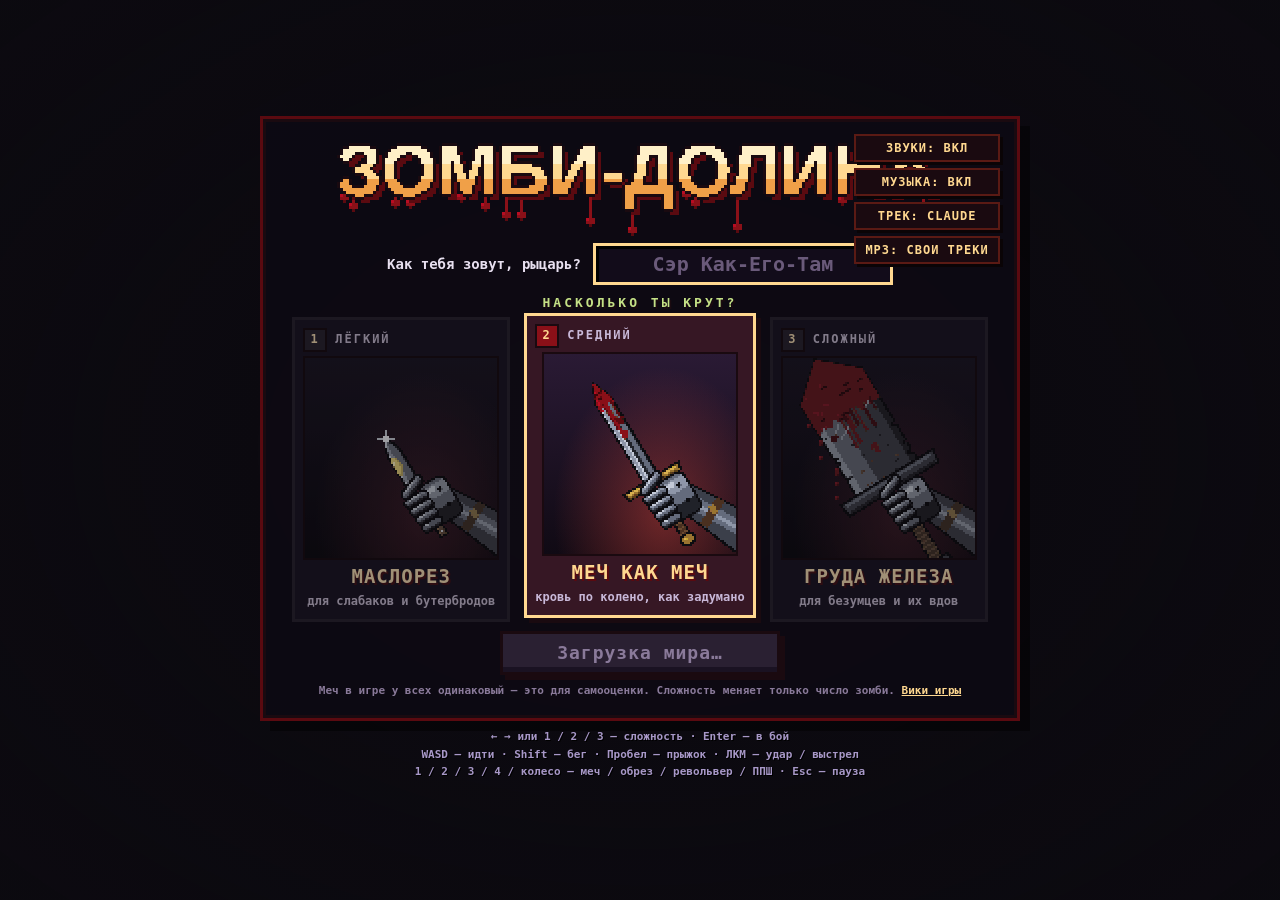
<file: index.html>
<!doctype html>
<html lang="ru">
<head>
  <meta charset="utf-8" />
  <meta name="viewport" content="width=device-width, initial-scale=1" />
  <title>Зомби-долина</title>
  <style> /* score + combo (ui/score.js): total top right, the multiplier, its 2 s window, the pot; points popping over the kills */
    #score, #pops { --ol: -2px -2px #1a0a10, 0 -2px #1a0a10, 2px -2px #1a0a10, -2px 0 #1a0a10, 2px 0 #1a0a10, -2px 2px #1a0a10, 0 2px #1a0a10, 2px 2px #1a0a10; }
    #score { position: absolute; right: 26px; top: 14px; text-align: right; color: #ffd890; }
    #scoreN { display: inline-block; font-size: 44px; line-height: 1; letter-spacing: 1px; transform-origin: 100% 60%; text-shadow: var(--ol), 4px 4px 0 #7a0812, 6px 6px 0 #1a0a10; }
    #scoreN.up { color: #fff0c8; transform: scale(1.12); }
    #scoreN.zero { visibility: hidden; }
    #combo { display: none; --heat: #ffd890; }
    #combo.on { display: block; }
    #comboRow { display: flex; justify-content: flex-end; align-items: center; gap: 12px; margin-top: 4px; }
    #comboBump { display: inline-block; transform-origin: 70% 70%; }
    #comboX { display: inline-block; font-size: 84px; line-height: 0.9; font-style: italic; letter-spacing: -3px; padding-right: 10px; color: var(--heat);
      text-shadow: -3px -3px #1a0a10, 0 -3px #1a0a10, 3px -3px #1a0a10, -3px 0 #1a0a10, 3px 0 #1a0a10, -3px 3px #1a0a10, 0 3px #1a0a10, 3px 3px #1a0a10,
        6px 6px 0 #7a0812, 8px 8px 0 #5a0a10, 10px 10px 0 #1a0a10; animation: comboThrob 0.55s ease-in-out infinite; }
    #comboMax { display: none; padding: 4px 9px 3px; font-size: 18px; letter-spacing: 2px; color: #ffe8b0; background: #9a0016; box-shadow: 3px 3px 0 #1a0a10; transform: skewX(-12deg); }
    #combo.max #comboX { font-size: 100px; animation: comboShake 0.1s steps(1) infinite; }
    #combo.max #comboMax { display: inline-block; animation: comboBlink 0.3s steps(1) infinite; }
    #combo.hit #comboX { color: #5a0a10; text-shadow: -3px -3px #ffd890, 3px -3px #ffd890, -3px 3px #ffd890, 3px 3px #ffd890, 0 -3px #ffd890, 0 3px #ffd890, 8px 8px 0 #1a0a10; }
    #comboBar { margin: 8px 0 0 auto; width: 210px; height: 8px; background: #1a0a10; box-shadow: 0 0 0 2px #1a0a10, 4px 4px 0 2px #5a0a10; }
    #comboFill { height: 100%; background: var(--heat); transform-origin: 100% 50%; }
    #combo.low #comboFill { animation: comboLow 0.16s steps(1) infinite; }
    #comboPot { display: block; margin-top: 10px; font-size: 26px; line-height: 1; font-style: normal; color: #ffe8b0; text-shadow: var(--ol), 3px 3px 0 #7a0812, 5px 5px 0 #1a0a10; }
    #comboFly { position: absolute; right: 0; top: 0; opacity: 0; font-size: 30px; line-height: 1; font-style: normal; color: #fff0c8; transform-origin: 100% 50%;
      text-shadow: var(--ol), 3px 3px 0 #7a0812, 5px 5px 0 #1a0a10; }
    #comboFly.burn { color: #9a0016; text-decoration: line-through; text-shadow: var(--ol); }
    @keyframes comboThrob { 0%, 100% { transform: rotate(-2deg); } 50% { transform: rotate(2deg) scale(1.07); } }
    @keyframes comboLow { 50% { background: #5a0a10; } }
    @keyframes comboShake { 0% { transform: translate(2px, -2px) rotate(-2deg); } 25% { transform: translate(-3px, 1px) rotate(1deg); }
      50% { transform: translate(1px, 2px) rotate(2deg); } 75% { transform: translate(-1px, -3px) rotate(-1deg); } }
    @keyframes comboBlink { 50% { background: #ffd890; color: #5a0a10; } }
    #pops { position: absolute; inset: 0; overflow: hidden; }
    .pop { position: absolute; left: 0; top: 0; opacity: 0; white-space: nowrap; text-align: center; }
    .pop b { display: block; font-size: 26px; line-height: 1; color: #ffd890; text-shadow: var(--ol), 3px 3px 0 #7a0812, 5px 5px 0 #1a0a10; }
    .pop i { display: inline-block; margin-top: 6px; padding: 3px 8px 2px; font-size: 15px; font-style: normal; letter-spacing: 1px; color: #ffe8b0; background: #9a0016; box-shadow: 3px 3px 0 #1a0a10; transform: skewX(-12deg); }
    .pop i:empty { display: none; }
    .pop.t2 b { font-size: 34px; color: #ffc050; }
    .pop.t3 b { font-size: 44px; color: #ff8c3c; }
    .pop.t4 b { font-size: 58px; color: #ff4632; }
    .pop.t3 i, .pop.t4 i { font-size: 18px; }
    .pop.cut b { font-size: 19px; color: #e8d8b0; }
  </style>
  <style>
    html, body { margin: 0; height: 100%; background: #0c0a10; overflow: hidden; }
    #game { position: fixed; inset: 0; width: 100vw; height: 100vh; display: block; image-rendering: pixelated; }
    #overlay { position: fixed; inset: 0; display: flex; flex-direction: column; align-items: center; justify-content: center; gap: 12px;
      padding: 24px; background: rgba(12, 10, 16, 0.72); color: #e8e0f0; font: 600 18px/1.5 ui-monospace, Menlo, monospace; text-align: center; cursor: pointer; }
    #overlay h1 { margin: 0; font-size: 44px; letter-spacing: 2px; color: #ffd890; text-shadow: 3px 3px 0 #5a0a10; }
    .audio { display: flex; gap: 12px; justify-content: center; margin-top: 12px; }
    .audio button { font: 700 15px ui-monospace, Menlo, monospace; letter-spacing: 1px; padding: 7px 14px; color: #ffd890; background: #1a0a10; border: 2px solid #5a1a14; box-shadow: 3px 3px 0 #0a0406; cursor: pointer; }
    .audio button:hover { background: #2a1018; }
    .audio button.off { color: #7a6a8a; border-color: #3a2a48; }
    #overlay.hidden, #hud.hidden, #dead.hidden { display: none; }
    body.shot #overlay { display: none; }
    /* a sound from the world, told in words (the church's prayer): soft warm italics low on the screen, no panel, fading in and out */
    #heard { position: fixed; left: 50%; top: 66%; transform: translateX(-50%); max-width: 80vw; text-align: center; color: #f4e2b0; font: italic 400 21px/1.4 Georgia, 'Times New Roman', serif; letter-spacing: 1px;
      text-shadow: 0 0 10px rgba(255, 200, 110, 0.55), 2px 2px 0 #1a0a10; opacity: 0; transition: opacity 1.2s; pointer-events: none; }
    #heard.on { opacity: 1; }
    #toast { position: fixed; left: 50%; bottom: 64px; transform: translateX(-50%); padding: 6px 14px; background: rgba(12, 10, 16, 0.82);
      color: #ffd890; font: 600 16px ui-monospace, Menlo, monospace; border: 2px solid #5a0a10; opacity: 0; transition: opacity 0.3s; pointer-events: none; }
    #toast.on { opacity: 1; }
    #dialog { position: fixed; left: 50%; bottom: 36px; width: min(1040px, 84vw); transform: translateX(-50%); box-sizing: border-box; padding: 14px 20px 12px;
      background: rgba(18, 9, 24, 0.94); border: 3px solid #5a1a14; box-shadow: 0 0 0 3px #1a0a10, 6px 6px 0 3px #0a0406; color: #e8dcc8; font: 600 20px/1.45 ui-monospace, Menlo, monospace; }
    #dialog { display: flex; gap: 18px; align-items: flex-start; z-index: 5; background: #120818; } /* over the weapon panel while you talk */
    #dialog.hidden { display: none; }
    #dialog .face { flex: none; width: 192px; height: 192px; image-rendering: pixelated; border: 3px solid #1a0a10; box-shadow: 0 0 0 2px #5a1a14; }
    #dialog .body { flex: 1; min-width: 0; }
    #dialog .who { display: block; margin-bottom: 8px; font-size: 20px; letter-spacing: 2px; color: #ffd890; text-shadow: 2px 2px 0 #5a0a10; }
    #dialog .text { margin: 0 0 12px; min-height: 4.3em; font-size: 22px; line-height: 1.4; }
    #dialog .opts p { margin: 4px 0; font-size: 20px; color: #ffb070; }
    #dialog .opts .hint { color: #8a7a9a; font-size: 15px; }
    #dialog .opts.wait { visibility: hidden; }
    /* the end, Hotline Miami style: stripes rolling behind, the title shaking in two colours, the stats sliding in and counting up,
       the grade stamped down last, then what you missed */
    #end { position: fixed; inset: 0; z-index: 9; display: flex; flex-direction: column; align-items: center; justify-content: center; gap: 4px; overflow: hidden;
      background: repeating-linear-gradient(-30deg, rgba(90,0,14,0.9) 0 40px, rgba(40,0,8,0.94) 40px 80px); background-size: 160px 160px; animation: endRoll 6s linear infinite;
      color: #e8dcc8; font: 700 18px ui-monospace, Menlo, monospace; cursor: pointer; text-align: center; }
    #end::before { content: ''; position: absolute; inset: 0; background: radial-gradient(ellipse at center, transparent 30%, rgba(4,0,2,0.85) 80%); pointer-events: none; }
    #end > * { position: relative; }
    #end.hidden { display: none; }
    @keyframes endRoll { to { background-position: 160px 0; } }
    #end h1 { margin: 0; font-size: 66px; letter-spacing: 8px; color: #ffe8c0; text-shadow: -4px 0 #ff2a5a, 4px 0 #2ad8ff, 6px 6px 0 #1a0006; animation: endShake 0.12s steps(1) infinite; transform: skewX(-8deg); }
    @keyframes endShake { 0% { transform: skewX(-8deg) translate(0, 0); } 33% { transform: skewX(-8deg) translate(2px, -1px); } 66% { transform: skewX(-8deg) translate(-2px, 1px); } }
    #end .name { margin: 0 0 4px; color: #ffd890; letter-spacing: 4px; }
    #end .rows p { margin: 2px 0; display: flex; gap: 40px; justify-content: space-between; min-width: 400px; padding: 2px 12px; background: rgba(10,0,4,0.55); opacity: 0; animation: endRow 0.3s ease-out forwards; }
    @keyframes endRow { from { opacity: 0; transform: translateX(-60px); } to { opacity: 1; transform: none; } }
    #end .rows i { font-style: normal; color: #c8b0d0; }
    #end .rows b { color: #fff0c8; }
    #end .grade { font-size: 190px; line-height: 1; color: #ffd890; text-shadow: -6px 0 #ff2a5a, 6px 0 #2ad8ff, 10px 10px 0 #1a0a10; opacity: 0; animation: endStamp 0.35s cubic-bezier(.2,1.6,.4,1) forwards; }
    @keyframes endStamp { from { opacity: 0; transform: scale(3) rotate(-12deg); } to { opacity: 1; transform: scale(1) rotate(-6deg); } }
    #end .missed { margin-top: 6px; opacity: 0; animation: endRow 0.4s ease-out forwards; }
    #end .missed b { display: block; color: #ff4a3a; letter-spacing: 4px; font-size: 16px; margin-bottom: 4px; }
    #end .missed p { margin: 2px 0; color: #e8c8b8; font-style: italic; font-weight: 400; font-size: 16px; }
    #end .hint { margin: 8px 0 0; color: #a88a9a; font-style: italic; font-size: 15px; }
    #end .credit { font-size: 11px; color: #8a7a9a; font-weight: 400; margin-top: 8px; }
    #end .again { margin-top: 10px; color: #c8b8d8; font-size: 14px; animation: dread 1.4s ease-in-out infinite; }
    #plaque { position: fixed; left: 50%; top: 58%; transform: translateX(-50%); pointer-events: none; opacity: 0; transition: opacity 0.7s; }
    #plaque.on { opacity: 1; animation: dread 2.8s ease-in-out infinite; }
    #plaque canvas { display: block; image-rendering: pixelated; }
    #plaque.jolt canvas { animation: jolt 0.24s steps(1) 1; }
    @keyframes dread { 50% { filter: brightness(1.3); } }
    @keyframes jolt { 0% { transform: translate(-4px, 3px); } 33% { transform: translate(4px, -2px); } 66% { transform: translate(-2px, 1px); } }
    body.shot #plaque { transition: none; animation: none; }
    #hud { position: fixed; inset: 0; pointer-events: none; font: 700 16px ui-monospace, Menlo, monospace; color: #e8e0f0; }
    #hp { position: absolute; left: 24px; bottom: 24px; width: 260px; height: 18px; border: 3px solid #1a0a10; background: #2a0c12; box-shadow: 0 0 0 2px #5a0a10; }
    #hpfill { height: 100%; width: 100%; background: linear-gradient(#ff5a4a, #b0101c 60%, #7a0812); transition: width 0.15s; }
    #hp span { position: absolute; left: -2px; top: -26px; color: #ffd890; text-shadow: 2px 2px 0 #5a0a10; }
    #st { position: absolute; left: 24px; bottom: 8px; width: 260px; height: 6px; border: 2px solid #1a0a10; background: #1c2414; box-shadow: 0 0 0 1px #3a4a1a; }
    #stfill { height: 100%; width: 100%; background: linear-gradient(#f0f080, #a8b830); }
    #st.winded #stfill { background: #7a6a3a; }
    #timer { position: absolute; left: 50%; top: 14px; transform: translateX(-50%); font-size: 22px; letter-spacing: 3px; color: #e8dcc8; text-shadow: -2px -2px #1a0a10, 2px -2px #1a0a10, -2px 2px #1a0a10, 2px 2px #1a0a10, 3px 3px 0 #5a0a10; } /* the run's time */
    #tips { position: absolute; left: 50%; bottom: 150px; transform: translateX(-50%); font-size: 20px; letter-spacing: 2px; color: #fff4d8; opacity: 0; transition: opacity 0.5s; text-shadow: -2px -2px #1a0a10, 2px -2px #1a0a10, -2px 2px #1a0a10, 2px 2px #1a0a10, 3px 3px 0 #7a0812; white-space: nowrap; } /* the first minute's tips (ui/tips.js) */
    #tips.on { opacity: 1; animation: tipBob 1.6s ease-in-out infinite; }
    @keyframes tipBob { 50% { margin-bottom: 4px; } }
    #goal { position: absolute; left: 26px; top: 18px; color: #ffd890; text-shadow: -2px -2px #1a0a10, 2px -2px #1a0a10, -2px 2px #1a0a10, 2px 2px #1a0a10, 4px 4px 0 #5a0a10; } /* what to do now (level/goal.js) */
    #goal.hidden { display: none; }
    #goal span { display: block; font-size: 13px; letter-spacing: 3px; color: #a08ab0; }
    #goal b { display: block; margin-top: 2px; font-size: 22px; letter-spacing: 1px; }
    #goal.new b { animation: goalNew 1.6s steps(8) 1; }
    @keyframes goalNew { 0%, 25%, 50% { color: #fff4d8; transform: translateX(6px); } 12%, 37%, 62% { color: #c8102a; transform: none; } 100% { color: #ffd890; } }
    #mark { position: absolute; transform: translate(-50%, -100%); text-align: center; color: #b8d0ff; text-shadow: -2px -2px #0a0a1a, 2px -2px #0a0a1a, -2px 2px #0a0a1a, 2px 2px #0a0a1a; animation: markBob 0.9s ease-in-out infinite; } /* the way on, over the tower door */
    #mark.hidden { display: none; }
    #mark i { display: block; font: normal 700 30px/1 ui-monospace, Menlo, monospace; }
    #mark span { font-size: 14px; letter-spacing: 1px; }
    @keyframes markBob { 50% { margin-top: -6px; } }
    #arms { position: absolute; right: 16px; bottom: 12px; zoom: 1.5; display: flex; flex-direction: column; gap: 8px; align-items: flex-end; } /* weapon panel (ui/hud.js) */
    #arms .slot { position: relative; box-sizing: border-box; width: 184px; height: 46px; padding: 0 10px 0 14px; display: grid; grid: 1fr auto auto 1fr / 88px 1fr; column-gap: 10px;
      background: rgba(14, 9, 20, 0.82); border: 2px solid #1a0a10; box-shadow: 0 0 0 2px #3a2a48; transform-origin: 100% 50%; }
    #arms .slot.hidden { display: none; }
    #arms .key { position: absolute; left: -2px; top: -2px; width: 15px; height: 15px; font-size: 12px; line-height: 15px; text-align: center; color: #8a7a9a; background: #1a0a10; }
    #arms canvas { grid-column: 1; grid-row: 1 / 5; place-self: center; image-rendering: pixelated; filter: saturate(0.45) brightness(0.8); }
    #arms [data-arm=sword] canvas { grid-column: 1 / 3; } /* no rounds: the long blade takes the whole row */
    #arms .cnt { grid-column: 2; grid-row: 2; text-align: right; font-size: 13px; line-height: 20px; color: #7a6a8a; }
    #arms .cnt b { font-size: 20px; color: #b8a8c8; }
    #arms .cnt i { font-style: normal; }
    #arms .bar { grid-column: 2; grid-row: 3; height: 4px; margin-top: 2px; background: #2a2032; }
    #arms .bar div { height: 100%; width: 100%; background: #8a7a6a; }
    #arms .sel { transform: scale(1.1); background: rgba(36, 20, 48, 0.9); box-shadow: 0 0 0 2px #ffd890, 3px 3px 0 3px #5a0a10; animation: pick 0.22s ease-out; }
    #arms .sel .key { background: #ffd890; color: #1a0a10; }
    #arms .sel canvas { filter: drop-shadow(2px 2px 0 #1a0a10); }
    #arms .sel .cnt { color: #c8b8d8; }
    #arms .sel .cnt b { color: #ffd890; text-shadow: 2px 2px 0 #5a0a10; }
    #arms .sel .bar div { background: #ffd890; }
    #arms .empty .cnt b { color: #ff3a30; animation: blink 0.4s steps(1) infinite; }
    #arms .empty .bar div { background: #c01020; }
    @keyframes pick { 0% { transform: scale(1.3) translateX(-10px); box-shadow: 0 0 0 3px #fff6dc, 3px 3px 0 3px #5a0a10; } 45% { transform: scale(1.05); } }
    @keyframes blink { 50% { opacity: 0.3; } }
    #boss { position: absolute; left: 50%; bottom: 26px; width: min(560px, 46vw); transform: translateX(-50%); text-align: center; }
    #boss.hidden { display: none; }
    #boss span { display: block; margin-bottom: 6px; color: #ffd890; letter-spacing: 4px; text-shadow: 2px 2px 0 #5a0a10; }
    #bossBar { position: relative; height: 14px; border: 3px solid #1a0a10; background: #2a0c12; box-shadow: 0 0 0 2px #5a0a10; }
    #bossChunk, #bossFill { position: absolute; left: 0; top: 0; bottom: 0; width: 100%; }
    #bossChunk { background: #ffd890; transition: width 0.5s ease-in 0.45s; } /* the bite a blow took lingers, then drains */
    #bossFill { background: linear-gradient(#d0283c, #8a0a1c 60%, #4e0410); }
    #cross { position: absolute; left: 50%; top: 50%; width: 4px; height: 4px; margin: -2px 0 0 -2px; background: #ffd890; box-shadow: 0 0 0 1px #1a0a10; }
    /* the blue pill's trip: a blue glow breathing in from the screen's edges, its hue drifting, while it lasts */
    #trip { position: fixed; inset: 0; pointer-events: none; opacity: 0; transition: opacity 0.8s; mix-blend-mode: screen;
      background: radial-gradient(ellipse at center, transparent 38%, rgba(40, 110, 255, 0.55) 78%, rgba(120, 60, 255, 0.85) 100%); animation: trip 2.4s ease-in-out infinite; }
    #trip.on { opacity: 1; }
    #trip.fade { opacity: 0.4; }
    @keyframes trip { 0%, 100% { filter: hue-rotate(0deg) blur(0); transform: scale(1); } 50% { filter: hue-rotate(-50deg) blur(2px); transform: scale(1.04); } }
    #hurt { position: fixed; inset: 0; pointer-events: none; opacity: 0; background: radial-gradient(ellipse at center, transparent 45%, rgba(160, 0, 20, 0.85) 100%); }
    #dead { position: fixed; inset: 0; display: flex; flex-direction: column; align-items: center; justify-content: center; background: rgba(60, 0, 8, 0.55);
      color: #ffd890; font: 700 20px ui-monospace, Menlo, monospace; text-shadow: 3px 3px 0 #2a0006; pointer-events: none; }
    #dead h1 { font-size: 64px; margin: 0 0 12px; color: #ff3030; }
  </style>
  <script type="module" crossorigin src="./assets/index-RLg_UJer.js"></script>
  <link rel="modulepreload" crossorigin href="./assets/three.module-BblPRNwT.js">
  <link rel="modulepreload" crossorigin href="./assets/config-BKam7wqf.js">
  <link rel="modulepreload" crossorigin href="./assets/game-7ina4Jtp.js">
  <link rel="modulepreload" crossorigin href="./assets/math-DbhsiLJH.js">
  <link rel="modulepreload" crossorigin href="./assets/controller-CVz6_z1r.js">
  <link rel="modulepreload" crossorigin href="./assets/health-qaPNN-iI.js">
  <link rel="modulepreload" crossorigin href="./assets/sword-Db46wwe0.js">
  <link rel="modulepreload" crossorigin href="./assets/pistol-Bp3r5UcH.js">
  <link rel="modulepreload" crossorigin href="./assets/brain-CIcvDFgZ.js">
  <link rel="stylesheet" crossorigin href="./assets/index-ACtl2GTf.css">
</head>
<body>
  <canvas id="game"></canvas>
  <div id="hurt"></div><div id="trip"></div>
  <div id="hud" class="hidden">
    <div id="pops"></div>
    <div id="score"><b id="scoreN">0</b><div id="combo"><div id="comboRow"><i id="comboMax">МАКС</i><span id="comboBump"><b id="comboX"></b></span></div>
      <div id="comboBar"><div id="comboFill"></div></div><em id="comboPot"></em></div><em id="comboFly"></em></div>
    <div id="hp"><div id="hpfill"></div><span>HP</span></div>
    <div id="st"><div id="stfill"></div></div>
    <div id="arms">
      <div class="slot" data-arm="sword"><b class="key">1</b><canvas></canvas></div>
      <div class="slot" data-arm="gun"><b class="key">2</b><canvas></canvas><div class="cnt"><b></b>/<i></i></div><div class="bar"><div></div></div></div>
      <div class="slot" data-arm="pistol"><b class="key">3</b><canvas></canvas><div class="cnt"><b></b>/<i></i></div><div class="bar"><div></div></div></div>
      <div class="slot" data-arm="smg"><b class="key">4</b><canvas></canvas><div class="cnt"><b></b>/<i></i></div><div class="bar"><div></div></div></div>
    </div>
    <div id="timer">00:00</div><div id="tips"></div>
    <div id="mark" class="hidden"><i>▼</i><span></span></div>
    <div id="goal" class="hidden"><span>ЗАДАЧА</span><b></b></div>
    <div id="cross"></div>
    <div id="boss" class="hidden"><span>КОРОЛЬ-ЗОМБИ</span><div id="bossBar"><div id="bossChunk"></div><div id="bossFill"></div></div></div>
  </div>
  <div id="plaque"><canvas></canvas></div>
  <div id="end" class="hidden" onclick="location.reload()"><h1>УРОВЕНЬ ПРОЙДЕН</h1><p class="name"></p><div class="rows"></div><b class="grade"></b><div class="missed"></div><p class="hint">Где-то очень далеко кто-то недовольно цокнул языком.</p><p class="credit">Музыка из туалета: «Fluffing a Duck», Kevin MacLeod (incompetech.com), CC BY 4.0</p><p class="again">Кликни — заново</p></div>
  <div id="dialog" class="hidden"><canvas class="face"></canvas><div class="body"><b class="who"></b><p class="text"></p><div class="opts"></div></div></div>
  <div id="dead" class="hidden"><h1>ТЫ МЁРТВ</h1><p>Кликни, чтобы снова в бой</p></div>
  <div id="overlay"><h1>ЗОМБИ-ДОЛИНА</h1><p id="status">Загрузка мира…</p></div>
  <div id="menu" class="hidden"></div>
  <div id="toast"></div><div id="heard"></div>
</body>
</html>
</file>
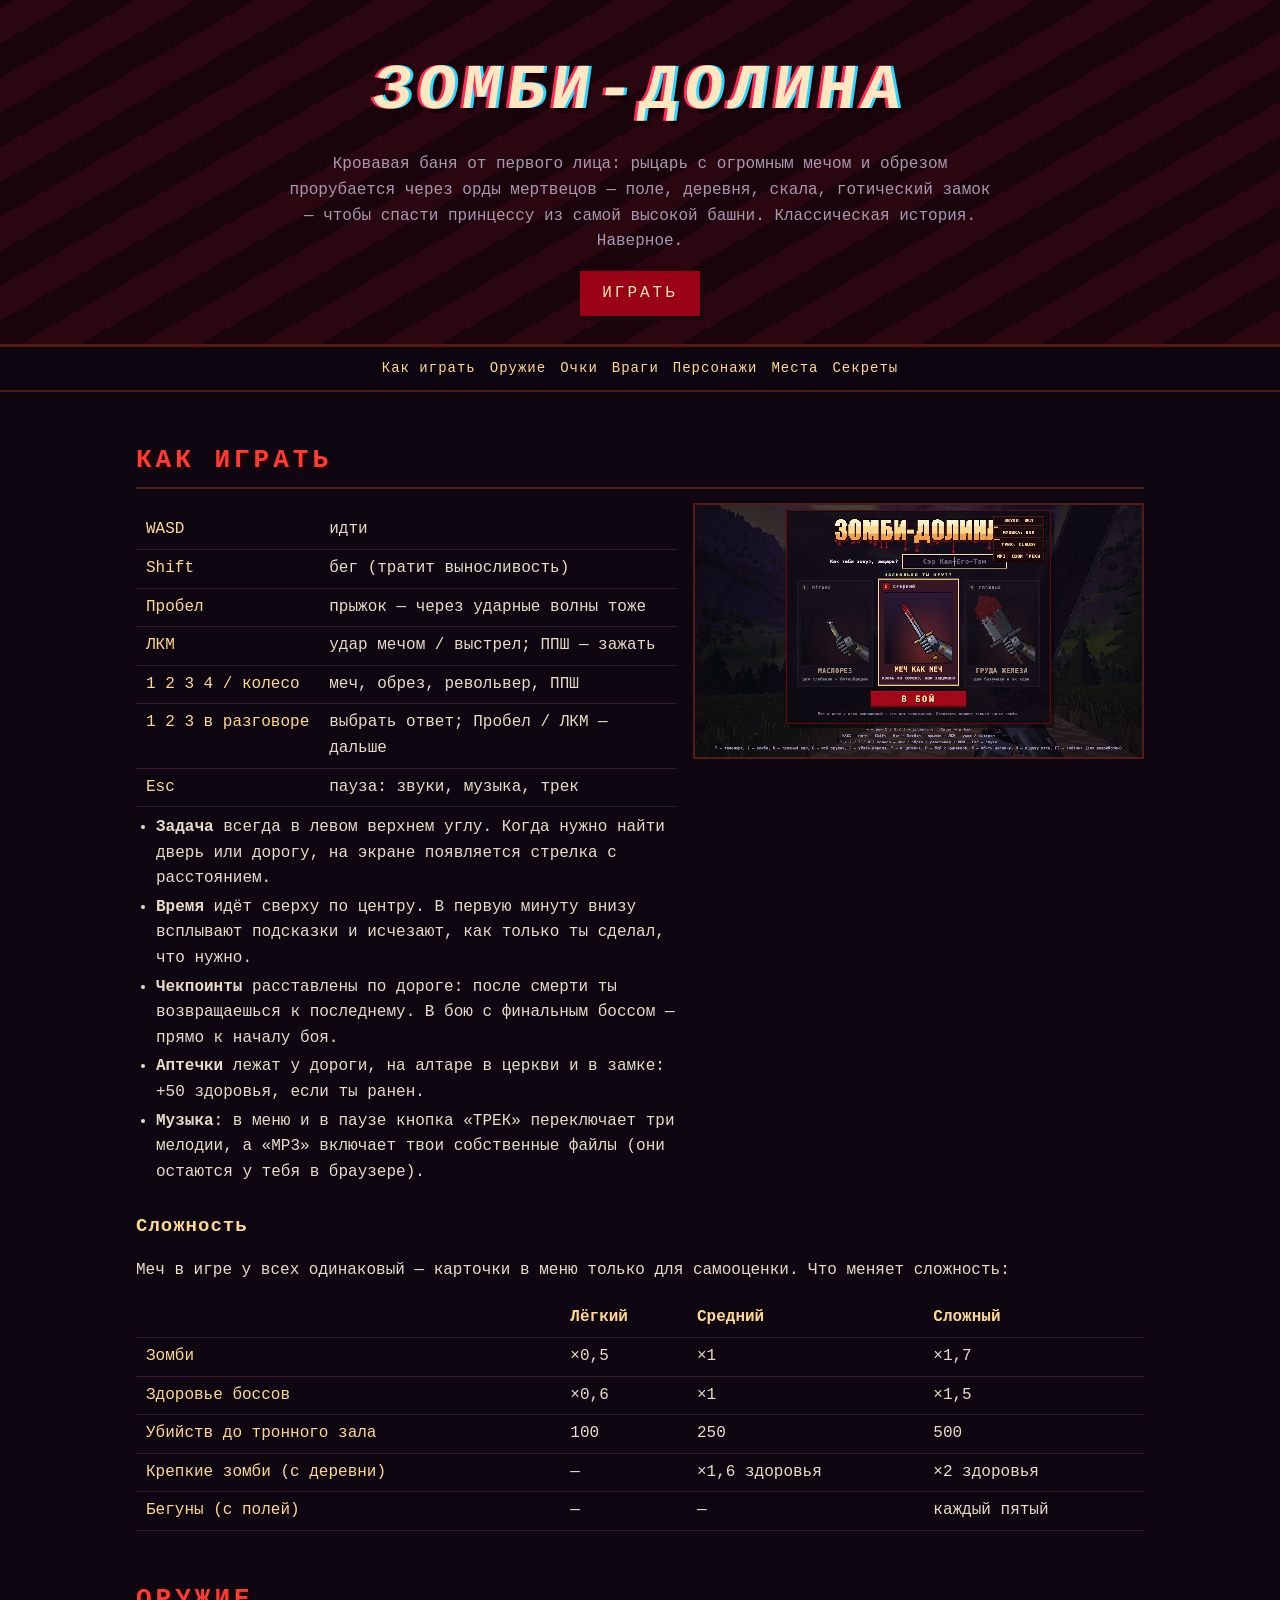
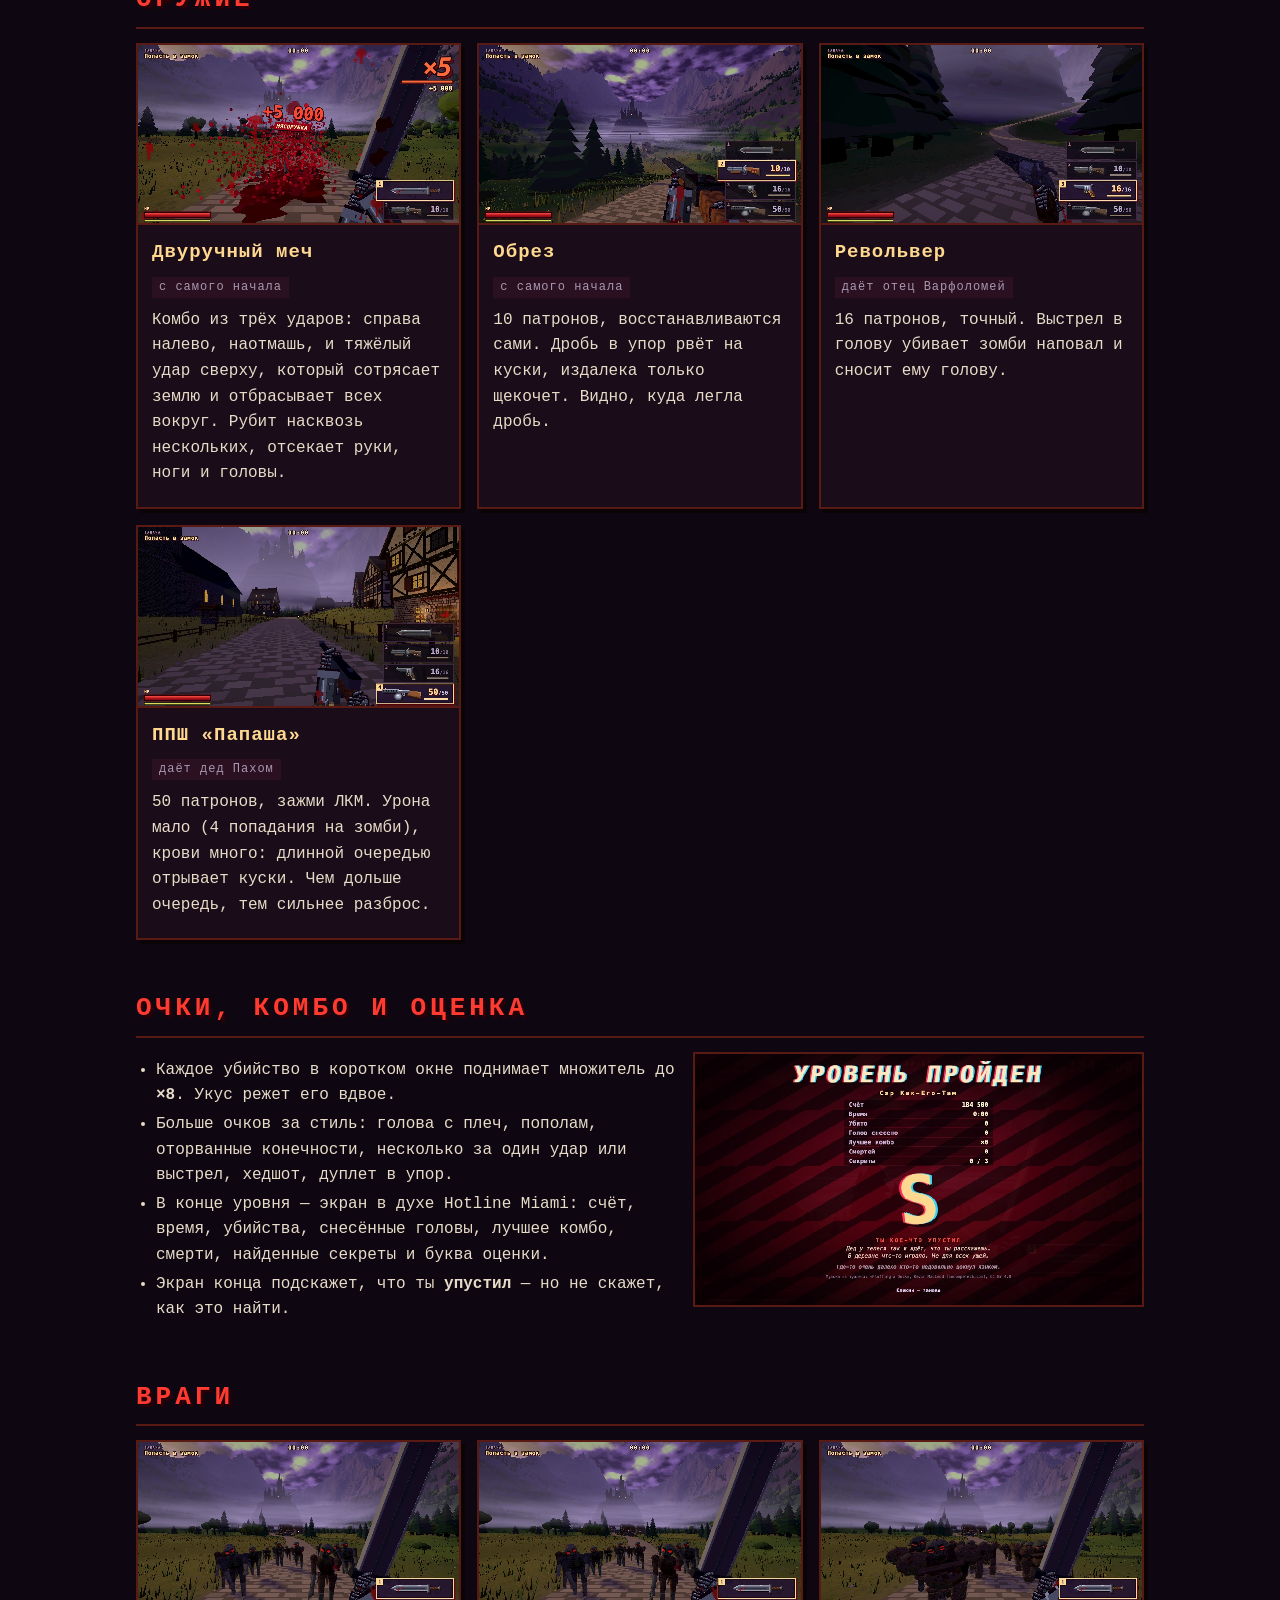
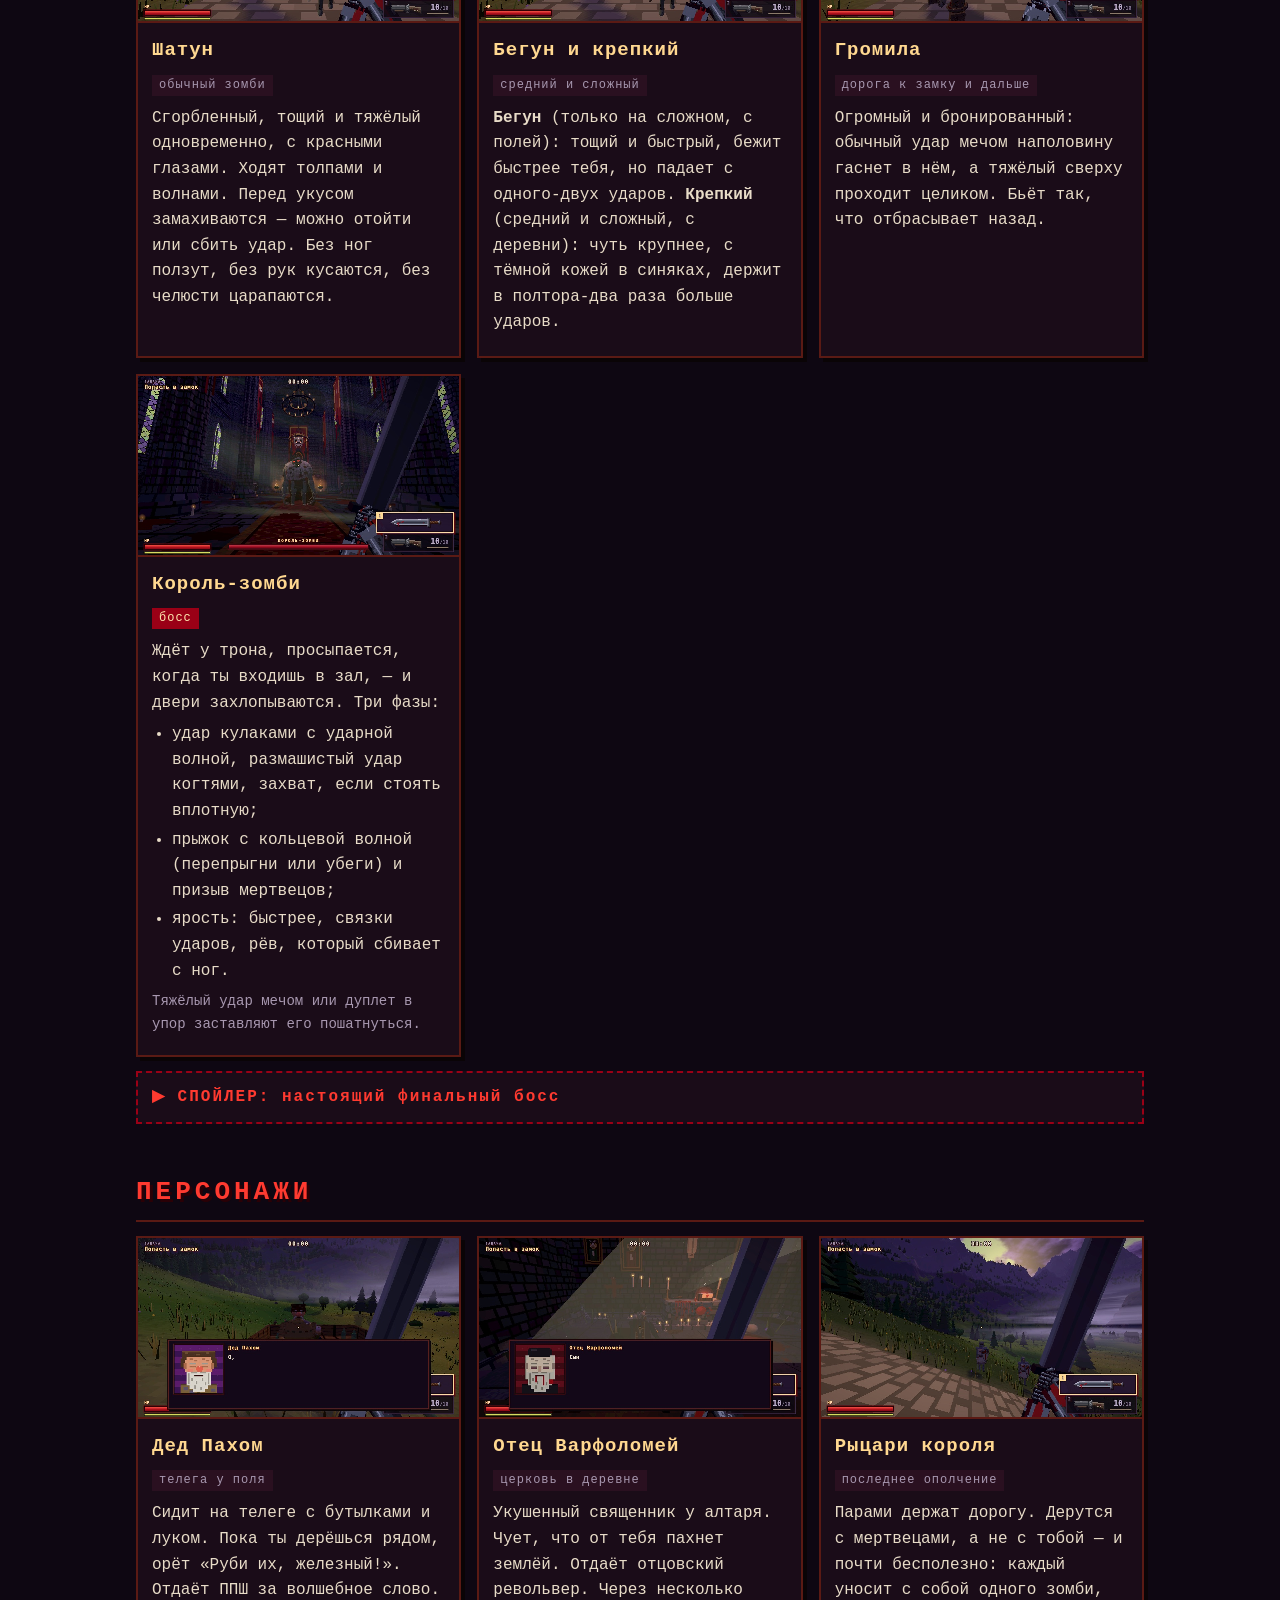
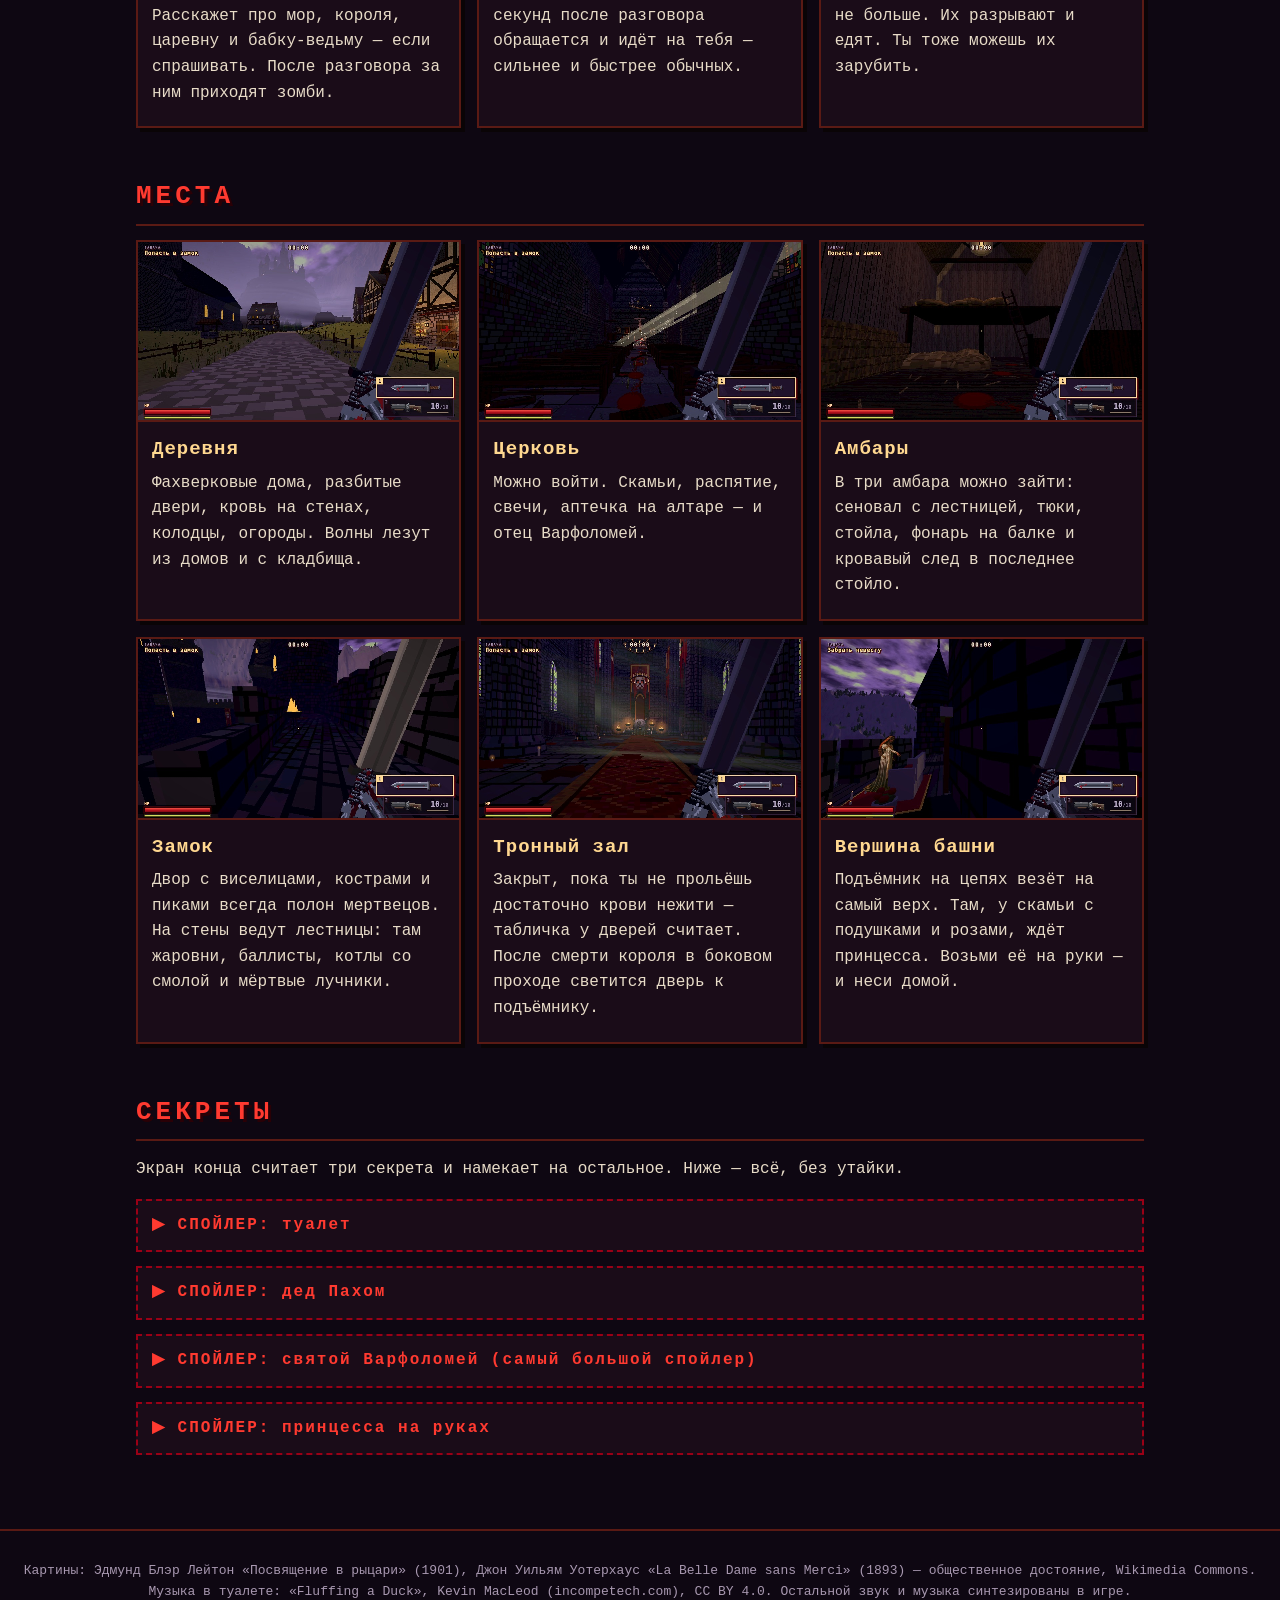
<file: wiki/index.html>
<!doctype html>
<html lang="ru">
<head>
<meta charset="utf-8">
<meta name="viewport" content="width=device-width, initial-scale=1">
<title>Зомби-долина: вики</title>
<style>
  :root { --bg: #0e0712; --panel: #1a0c18; --line: #5a1a14; --text: #e8dcc8; --dim: #a898b0; --gold: #ffd890; --red: #ff3a30; --blood: #9a0016; }
  * { box-sizing: border-box; }
  html { scroll-behavior: smooth; }
  body { margin: 0; background: var(--bg); color: var(--text); font: 16px/1.6 ui-monospace, Menlo, Consolas, monospace; }
  a { color: var(--gold); }
  header { padding: 40px 16px 28px; text-align: center; background: repeating-linear-gradient(-30deg, #2a0610 0 30px, #1a040c 30px 60px); border-bottom: 3px solid var(--line); }
  header h1 { margin: 0; font-size: clamp(34px, 8vw, 64px); letter-spacing: 6px; color: #ffe8c0; text-shadow: -3px 0 #ff2a5a, 3px 0 #2ad8ff, 5px 5px 0 #1a0006; transform: skewX(-8deg); }
  header p { margin: 10px auto 0; max-width: 720px; color: var(--dim); }
  header .play { display: inline-block; margin-top: 16px; padding: 10px 22px; background: var(--blood); color: #ffe8b0; text-decoration: none; letter-spacing: 3px; box-shadow: 4px 4px 0 #1a0a10; }
  nav { position: sticky; top: 0; z-index: 2; display: flex; flex-wrap: wrap; justify-content: center; gap: 4px 14px; padding: 10px 16px; background: rgba(14,7,18,0.95); border-bottom: 2px solid var(--line); font-size: 14px; }
  nav a { text-decoration: none; letter-spacing: 1px; }
  main { max-width: 1040px; margin: 0 auto; padding: 0 16px 60px; }
  h2 { margin: 48px 0 14px; font-size: 26px; letter-spacing: 4px; color: var(--red); text-shadow: 3px 3px 0 #2a0006; border-bottom: 2px solid var(--line); padding-bottom: 6px; }
  h3 { margin: 0 0 6px; color: var(--gold); letter-spacing: 1px; font-size: 19px; }
  .cards { display: grid; grid-template-columns: repeat(auto-fill, minmax(300px, 1fr)); gap: 16px; }
  .card { background: var(--panel); border: 2px solid var(--line); box-shadow: 4px 4px 0 #0a0406; }
  .card img { display: block; width: 100%; aspect-ratio: 16 / 9; object-fit: cover; image-rendering: pixelated; border-bottom: 2px solid var(--line); }
  .card .body { padding: 12px 14px 14px; }
  .card p { margin: 6px 0; }
  .tag { display: inline-block; font-size: 12px; padding: 1px 7px; margin: 0 6px 4px 0; background: #2a1020; color: var(--dim); letter-spacing: 1px; }
  .tag.boss { background: var(--blood); color: #ffe8b0; }
  ul { padding-left: 20px; margin: 6px 0; } li { margin: 3px 0; }
  table { width: 100%; border-collapse: collapse; margin: 8px 0; }
  td, th { text-align: left; padding: 6px 10px; border-bottom: 1px solid #3a1a2a; vertical-align: top; }
  th { color: var(--gold); font-weight: 700; }
  td:first-child { white-space: nowrap; color: var(--gold); }
  .wide { display: grid; grid-template-columns: minmax(0, 1.2fr) minmax(0, 1fr); gap: 16px; align-items: start; }
  .wide img { width: 100%; display: block; border: 2px solid var(--line); image-rendering: pixelated; }
  details { margin: 14px 0; background: var(--panel); border: 2px dashed var(--blood); }
  summary::-webkit-details-marker { display: none; }
  summary { list-style: none; cursor: pointer; padding: 12px 14px; color: var(--red); letter-spacing: 2px; font-weight: 700; }
  details[open] summary { border-bottom: 2px dashed var(--blood); }
  details > .inner { padding: 14px; }
  .note { color: var(--dim); font-size: 14px; }
  footer { text-align: center; color: var(--dim); font-size: 13px; padding: 30px 16px; border-top: 2px solid var(--line); }
  @media (max-width: 720px) { .wide { grid-template-columns: 1fr; } td:first-child { white-space: normal; } header h1 { letter-spacing: 2px; } table { font-size: 14px; } td, th { padding: 5px 6px; } .cards { grid-template-columns: 1fr; } }
  body { overflow-x: hidden; } p, li, td { overflow-wrap: anywhere; }
</style>
</head>
<body>
<header>
  <h1>ЗОМБИ-ДОЛИНА</h1>
  <p>Кровавая баня от первого лица: рыцарь с огромным мечом и обрезом прорубается через орды мертвецов — поле, деревня, скала, готический замок — чтобы спасти принцессу из самой высокой башни. Классическая история. Наверное.</p>
  <a class="play" href="../">ИГРАТЬ</a>
</header>
<nav>
  <a href="#play">Как играть</a><a href="#weapons">Оружие</a><a href="#score">Очки</a><a href="#enemies">Враги</a><a href="#folk">Персонажи</a><a href="#places">Места</a><a href="#secrets">Секреты</a>
</nav>
<main>

<h2 id="play">КАК ИГРАТЬ</h2>
<div class="wide">
  <div>
    <table>
      <tr><td>WASD</td><td>идти</td></tr>
      <tr><td>Shift</td><td>бег (тратит выносливость)</td></tr>
      <tr><td>Пробел</td><td>прыжок — через ударные волны тоже</td></tr>
      <tr><td>ЛКМ</td><td>удар мечом / выстрел; ППШ — зажать</td></tr>
      <tr><td>1 2 3 4 / колесо</td><td>меч, обрез, револьвер, ППШ</td></tr>
      <tr><td>1 2 3 в разговоре</td><td>выбрать ответ; Пробел / ЛКМ — дальше</td></tr>
      <tr><td>Esc</td><td>пауза: звуки, музыка, трек</td></tr>
    </table>
    <ul>
      <li><b>Задача</b> всегда в левом верхнем углу. Когда нужно найти дверь или дорогу, на экране появляется стрелка с расстоянием.</li>
      <li><b>Время</b> идёт сверху по центру. В первую минуту внизу всплывают подсказки и исчезают, как только ты сделал, что нужно.</li>
      <li><b>Чекпоинты</b> расставлены по дороге: после смерти ты возвращаешься к последнему. В бою с финальным боссом — прямо к началу боя.</li>
      <li><b>Аптечки</b> лежат у дороги, на алтаре в церкви и в замке: +50 здоровья, если ты ранен.</li>
      <li><b>Музыка</b>: в меню и в паузе кнопка «ТРЕК» переключает три мелодии, а «MP3» включает твои собственные файлы (они остаются у тебя в браузере).</li>
    </ul>
  </div>
  <img src="img/menu.jpg" alt="Стартовое меню: имя рыцаря и три карточки сложности" loading="lazy">
</div>
<h3 style="margin-top:20px">Сложность</h3>
<p>Меч в игре у всех одинаковый — карточки в меню только для самооценки. Что меняет сложность:</p>
<table>
  <tr><th></th><th>Лёгкий</th><th>Средний</th><th>Сложный</th></tr>
  <tr><td>Зомби</td><td>×0,5</td><td>×1</td><td>×1,7</td></tr>
  <tr><td>Здоровье боссов</td><td>×0,6</td><td>×1</td><td>×1,5</td></tr>
  <tr><td>Убийств до тронного зала</td><td>100</td><td>250</td><td>500</td></tr>
  <tr><td>Крепкие зомби (с деревни)</td><td>—</td><td>×1,6 здоровья</td><td>×2 здоровья</td></tr>
  <tr><td>Бегуны (с полей)</td><td>—</td><td>—</td><td>каждый пятый</td></tr>
</table>

<h2 id="weapons">ОРУЖИЕ</h2>
<div class="cards">
  <div class="card"><img src="img/gore.jpg" alt="Меч разрубает зомби" loading="lazy"><div class="body"><h3>Двуручный меч</h3><span class="tag">с самого начала</span>
    <p>Комбо из трёх ударов: справа налево, наотмашь, и тяжёлый удар сверху, который сотрясает землю и отбрасывает всех вокруг. Рубит насквозь нескольких, отсекает руки, ноги и головы.</p></div></div>
  <div class="card"><img src="img/shotgun.jpg" alt="Обрез в руках" loading="lazy"><div class="body"><h3>Обрез</h3><span class="tag">с самого начала</span>
    <p>10 патронов, восстанавливаются сами. Дробь в упор рвёт на куски, издалека только щекочет. Видно, куда легла дробь.</p></div></div>
  <div class="card"><img src="img/pistol.jpg" alt="Револьвер в руках" loading="lazy"><div class="body"><h3>Револьвер</h3><span class="tag">даёт отец Варфоломей</span>
    <p>16 патронов, точный. Выстрел в голову убивает зомби наповал и сносит ему голову.</p></div></div>
  <div class="card"><img src="img/smg.jpg" alt="ППШ в руках" loading="lazy"><div class="body"><h3>ППШ «Папаша»</h3><span class="tag">даёт дед Пахом</span>
    <p>50 патронов, зажми ЛКМ. Урона мало (4 попадания на зомби), крови много: длинной очередью отрывает куски. Чем дольше очередь, тем сильнее разброс.</p></div></div>
</div>

<h2 id="score">ОЧКИ, КОМБО И ОЦЕНКА</h2>
<div class="wide">
  <div>
    <ul>
      <li>Каждое убийство в коротком окне поднимает множитель до <b>×8</b>. Укус режет его вдвое.</li>
      <li>Больше очков за стиль: голова с плеч, пополам, оторванные конечности, несколько за один удар или выстрел, хедшот, дуплет в упор.</li>
      <li>В конце уровня — экран в духе Hotline Miami: счёт, время, убийства, снесённые головы, лучшее комбо, смерти, найденные секреты и буква оценки.</li>
      <li>Экран конца подскажет, что ты <b>упустил</b> — но не скажет, как это найти.</li>
    </ul>
  </div>
  <img src="img/endscreen.jpg" alt="Экран конца уровня с оценкой" loading="lazy">
</div>

<h2 id="enemies">ВРАГИ</h2>
<div class="cards">
  <div class="card"><img src="img/horde.jpg" alt="Толпа шатунов на дороге" loading="lazy"><div class="body"><h3>Шатун</h3><span class="tag">обычный зомби</span>
    <p>Сгорбленный, тощий и тяжёлый одновременно, с красными глазами. Ходят толпами и волнами. Перед укусом замахиваются — можно отойти или сбить удар. Без ног ползут, без рук кусаются, без челюсти царапаются.</p></div></div>
  <div class="card"><img src="img/horde.jpg" alt="Мертвецы на дороге" loading="lazy"><div class="body"><h3>Бегун и крепкий</h3><span class="tag">средний и сложный</span>
    <p><b>Бегун</b> (только на сложном, с полей): тощий и быстрый, бежит быстрее тебя, но падает с одного-двух ударов. <b>Крепкий</b> (средний и сложный, с деревни): чуть крупнее, с тёмной кожей в синяках, держит в полтора-два раза больше ударов.</p></div></div>
  <div class="card"><img src="img/brute.jpg" alt="Громилы" loading="lazy"><div class="body"><h3>Громила</h3><span class="tag">дорога к замку и дальше</span>
    <p>Огромный и бронированный: обычный удар мечом наполовину гаснет в нём, а тяжёлый сверху проходит целиком. Бьёт так, что отбрасывает назад.</p></div></div>
  <div class="card"><img src="img/king.jpg" alt="Король-зомби в тронном зале" loading="lazy"><div class="body"><h3>Король-зомби</h3><span class="tag boss">босс</span>
    <p>Ждёт у трона, просыпается, когда ты входишь в зал, — и двери захлопываются. Три фазы:</p>
    <ul><li>удар кулаками с ударной волной, размашистый удар когтями, захват, если стоять вплотную;</li>
    <li>прыжок с кольцевой волной (перепрыгни или убеги) и призыв мертвецов;</li>
    <li>ярость: быстрее, связки ударов, рёв, который сбивает с ног.</li></ul>
    <p class="note">Тяжёлый удар мечом или дуплет в упор заставляют его пошатнуться.</p></div></div>
</div>
<details>
  <summary>▶ СПОЙЛЕР: настоящий финальный босс</summary>
  <div class="inner">
    <div class="cards">
      <div class="card"><img src="img/bride.jpg" alt="Принцесса в истинном облике" loading="lazy"><div class="body"><h3>Принцесса</h3><span class="tag boss">финальный босс</span>
        <p>Почти у самого старта она превращается. Втрое больше короля, бой — в поле на склоне, и держаться подальше бесполезно:</p>
        <ul>
          <li>вблизи — когти, захват и <b>вращение платьем</b>: выйди из круга;</li>
          <li>на средней дистанции — <b>хлыст волосами</b> по прямой: отойди в сторону;</li>
          <li>издалека — <b>плевки кровью</b> по дуге туда, где ты стоишь;</li>
          <li>со второй фазы — <b>руки из земли</b> и <b>кровавый дождь</b>: земля сначала бурлит, уходи;</li>
          <li>изредка — <b>рывок</b> по прямой: увернись вбок, после него она теряет равновесие;</li>
          <li>призывает мертвецов, в третьей фазе ревёт.</li>
        </ul></div></div>
      <div class="card"><img src="img/bridespin.jpg" alt="Принцесса раскручивается для удара платьем" loading="lazy"><div class="body"><h3>Как её победить</h3>
        <p>Держись на средней дистанции, но не на одной линии с ней. Бей после рывка и после промаха захватом. Если ты оставил деду Пахому его ППШ и он дожил до финала — он поможет.</p>
        <p>Когда она умирает, из неё бьёт кровавый гейзер и над долиной идёт кровавый дождь. Потом нужно дойти туда, где ты очнулся.</p></div></div>
    </div>
  </div>
</details>

<h2 id="folk">ПЕРСОНАЖИ</h2>
<div class="cards">
  <div class="card"><img src="img/pakhom.jpg" alt="Разговор с дедом Пахомом" loading="lazy"><div class="body"><h3>Дед Пахом</h3><span class="tag">телега у поля</span>
    <p>Сидит на телеге с бутылками и луком. Пока ты дерёшься рядом, орёт «Руби их, железный!». Отдаёт ППШ за волшебное слово. Расскажет про мор, короля, царевну и бабку-ведьму — если спрашивать. После разговора за ним приходят зомби.</p></div></div>
  <div class="card"><img src="img/priest.jpg" alt="Разговор с отцом Варфоломеем" loading="lazy"><div class="body"><h3>Отец Варфоломей</h3><span class="tag">церковь в деревне</span>
    <p>Укушенный священник у алтаря. Чует, что от тебя пахнет землёй. Отдаёт отцовский револьвер. Через несколько секунд после разговора обращается и идёт на тебя — сильнее и быстрее обычных.</p></div></div>
  <div class="card"><img src="img/knights.jpg" alt="Рыцари у дороги" loading="lazy"><div class="body"><h3>Рыцари короля</h3><span class="tag">последнее ополчение</span>
    <p>Парами держат дорогу. Дерутся с мертвецами, а не с тобой — и почти бесполезно: каждый уносит с собой одного зомби, не больше. Их разрывают и едят. Ты тоже можешь их зарубить.</p></div></div>
</div>

<h2 id="places">МЕСТА</h2>
<div class="cards">
  <div class="card"><img src="img/village.jpg" alt="Деревня" loading="lazy"><div class="body"><h3>Деревня</h3><p>Фахверковые дома, разбитые двери, кровь на стенах, колодцы, огороды. Волны лезут из домов и с кладбища.</p></div></div>
  <div class="card"><img src="img/church.jpg" alt="Внутри церкви" loading="lazy"><div class="body"><h3>Церковь</h3><p>Можно войти. Скамьи, распятие, свечи, аптечка на алтаре — и отец Варфоломей.</p></div></div>
  <div class="card"><img src="img/barn.jpg" alt="Внутри амбара" loading="lazy"><div class="body"><h3>Амбары</h3><p>В три амбара можно зайти: сеновал с лестницей, тюки, стойла, фонарь на балке и кровавый след в последнее стойло.</p></div></div>
  <div class="card"><img src="img/walls.jpg" alt="Боевой ход на стене замка" loading="lazy"><div class="body"><h3>Замок</h3><p>Двор с виселицами, кострами и пиками всегда полон мертвецов. На стены ведут лестницы: там жаровни, баллисты, котлы со смолой и мёртвые лучники.</p></div></div>
  <div class="card"><img src="img/throne.jpg" alt="Тронный зал" loading="lazy"><div class="body"><h3>Тронный зал</h3><p>Закрыт, пока ты не прольёшь достаточно крови нежити — табличка у дверей считает. После смерти короля в боковом проходе светится дверь к подъёмнику.</p></div></div>
  <div class="card"><img src="img/princess.jpg" alt="Принцесса на вершине башни" loading="lazy"><div class="body"><h3>Вершина башни</h3><p>Подъёмник на цепях везёт на самый верх. Там, у скамьи с подушками и розами, ждёт принцесса. Возьми её на руки — и неси домой.</p></div></div>
</div>

<h2 id="secrets">СЕКРЕТЫ</h2>
<p>Экран конца считает три секрета и намекает на остальное. Ниже — всё, без утайки.</p>
<details>
  <summary>▶ СПОЙЛЕР: туалет</summary>
  <div class="inner wide">
    <img src="img/privy.jpg" alt="Деревенский туалет с сердечком на двери" loading="lazy">
    <div><p>За самым дальним от дороги амбаром стоит деревенский туалет с сердечком на двери и навесным замком. С дороги его не видно. Подойди ближе — изнутри играет музыка.</p><p class="note">«Fluffing a Duck», Kevin MacLeod (incompetech.com), CC BY 4.0.</p></div>
  </div>
</details>
<details>
  <summary>▶ СПОЙЛЕР: дед Пахом</summary>
  <div class="inner wide">
    <img src="img/pakhomgun.jpg" alt="Дед Пахом стоит на телеге с ППШ" loading="lazy">
    <div>
      <ul>
        <li>После разговора к Пахому идут четверо мертвецов из поля. Заруби их — и он выживет.</li>
        <li>Когда он спрашивает волшебное слово, можно ответить «Оставь себе, дед. Тебе нужнее». Тогда ППШ останется у него: он будет отстреливаться от мертвецов, которые за ним придут, а в финальном бою встанет на телегу и будет стрелять в принцессу.</li>
        <li>Если Пахом жив, после финального боя к нему можно подойти ещё раз — он всё видел. В конце этого разговора — намёк на того, кто тебя послал.</li>
        <li>Если молчать в первом разговоре, он расскажет про длинного в балахоне.</li>
      </ul>
    </div>
  </div>
</details>
<details>
  <summary>▶ СПОЙЛЕР: святой Варфоломей (самый большой спойлер)</summary>
  <div class="inner wide">
    <img src="img/saint.jpg" alt="Святой Варфоломей с крыльями и нимбом" loading="lazy">
    <div>
      <ul>
        <li>Отца Варфоломея можно отпустить человеком: в разговоре спроси, укусили ли его, сколько ему осталось, и предложи уйти человеком. Или просто ударь его мечом после разговора, пока он не обратился.</li>
        <li>Если ты понесёшь принцессу, так и не зайдя в церковь, отче к тому времени умрёт сам — ни револьвера, ни святого.</li>
        <li>Если отпустил — после финального боя вернись в церковь. Над тем местом, где он лежал, будет святой в белом и золотом. Он скажет то, чего игра больше нигде не говорит. Потом он вознесётся.</li>
      </ul>
    </div>
  </div>
</details>
<details>
  <summary>▶ СПОЙЛЕР: принцесса на руках</summary>
  <div class="inner wide">
    <img src="img/carry.jpg" alt="Принцесса на руках у рыцаря" loading="lazy">
    <div><p>Пока ты её несёшь, оружия нет, долина пустеет, играет тема любви, а она говорит ласковые вещи. Прислушайся: некоторые фразы звучат… странно.</p></div>
  </div>
</details>

</main>
<footer>
  Картины: Эдмунд Блэр Лейтон «Посвящение в рыцари» (1901), Джон Уильям Уотерхаус «La Belle Dame sans Merci» (1893) — общественное достояние, Wikimedia Commons.<br>
  Музыка в туалете: «Fluffing a Duck», Kevin MacLeod (incompetech.com), CC BY 4.0. Остальной звук и музыка синтезированы в игре.
</footer>
</body>
</html>
</file>
<file: assets/index-ACtl2GTf.css>
#menu{--px: 2;--tpx: 3;position:fixed;inset:0;z-index:10;display:flex;flex-direction:column;align-items:center;justify-content:center;gap:calc(var(--px) * 5px);padding:8px;box-sizing:border-box;color:#e8e0f0;font:600 calc(var(--px) * 7px)/1.35 ui-monospace,Menlo,monospace;background:radial-gradient(ellipse at center,#0c0a104d,#0c0a10c7);user-select:none}#menu.hidden{display:none}#menu p{margin:0}#menu canvas{display:block;image-rendering:pixelated;width:calc(var(--w) * var(--px) * 1px);height:calc(var(--h) * var(--px) * 1px)}#menu .panel{display:flex;flex-direction:column;align-items:center;gap:calc(var(--px) * 4.5px);padding:calc(var(--px) * 6px) calc(var(--px) * 13px) calc(var(--px) * 8px);background:#0e0a14d6;border:3px solid #1a0a10;box-shadow:0 0 0 3px #5a0a10,10px 10px 0 3px #00000073}#menu .panel.shake{animation:shake .34s}#menu h1{margin:0 0 calc(var(--px) * -7px)}#menu h1 canvas{width:calc(var(--w) * var(--tpx) * 1px);height:calc(var(--h) * var(--tpx) * 1px)}#menu .who{display:flex;align-items:center;gap:calc(var(--px) * 6px)}#menu input{width:calc(var(--px) * 150px);padding:calc(var(--px) * 3px) calc(var(--px) * 5px);box-sizing:border-box;text-align:center;font:700 calc(var(--px) * 10px) ui-monospace,Menlo,monospace;color:#ffd890;caret-color:#ffd890;background:#120c1a;border:3px solid #5a0a10;outline:none;box-shadow:inset 3px 3px #000;user-select:text}#menu input::placeholder{color:#6a5a7a}#menu input:focus{border-color:#ffd890}#menu .ask{margin-bottom:calc(var(--px) * -2px);font-size:calc(var(--px) * 6.5px);letter-spacing:3px;text-transform:uppercase;color:#c4e086;text-shadow:2px 2px 0 #1a0a10}#menu .cards{display:flex;gap:calc(var(--px) * 7px)}#menu .card{display:flex;flex-direction:column;align-items:center;gap:calc(var(--px) * 2px);padding:calc(var(--px) * 4px) calc(var(--px) * 4px) calc(var(--px) * 5px);color:inherit;font:inherit;background:#1e142ce0;border:3px solid #2a2032;cursor:pointer;opacity:.72;filter:saturate(.6) brightness(.9);transition:transform .12s,opacity .12s,filter .12s}#menu .card:hover{opacity:.88}#menu .card.on{opacity:1;filter:none;border-color:#ffd890;background:#3a1826eb;transform:translateY(calc(var(--px) * -2px));box-shadow:5px 5px #1a0a10;animation:slam .2s ease-out}#menu .tag{align-self:stretch;display:flex;align-items:center;gap:calc(var(--px) * 4px);font-size:calc(var(--px) * 6px);letter-spacing:2px;color:#c8b8d8}#menu .tag b{display:grid;place-items:center;width:calc(var(--px) * 10px);height:calc(var(--px) * 10px);color:#ffd890;background:#2a2032;border:2px solid #1a0a10}#menu .card.on .tag b{background:#8a1018}#menu .pic{display:block;border:2px solid #1a0a10;overflow:hidden;background:radial-gradient(ellipse at 62% 80%,rgba(150,40,60,.4),transparent 65%),linear-gradient(#1c1428,#0c0912)}#menu .card.on .pic{background:radial-gradient(ellipse at 62% 80%,rgba(220,70,60,.45),transparent 65%),linear-gradient(#2a1a34,#100a14)}#menu .name{font-size:calc(var(--px) * 9.5px);letter-spacing:1px;color:#ffd890;text-shadow:2px 2px 0 #5a0a10}#menu .joke{font-size:calc(var(--px) * 6px);color:#c8b8d8;white-space:nowrap}#menu .go{min-width:calc(var(--px) * 140px);padding:calc(var(--px) * 5px) calc(var(--px) * 13px);cursor:pointer;font:900 calc(var(--px) * 13px)/1 ui-monospace,Menlo,monospace;letter-spacing:4px;color:#ffd890;text-shadow:2px 2px 0 #3a060a;background:#8a1018;border:3px solid #1a0a10;box-shadow:inset 0 -5px #5a0a10,inset 0 3px #b80c22,5px 5px #1a0a10;animation:throb 1.8s ease-in-out infinite}#menu .go:hover:not(:disabled){background:#a8061a;animation:none}#menu .go:active:not(:disabled){transform:translate(2px,2px);box-shadow:inset 0 -5px #5a0a10,3px 3px #1a0a10}#menu .go:disabled{cursor:wait;font-size:calc(var(--px) * 9px);letter-spacing:1px;color:#8a7a9a;text-shadow:none;background:#2a2032;box-shadow:inset 0 -5px #1a1222,5px 5px #1a0a10;animation:none}#menu button:focus-visible{outline:2px dashed #ffd890;outline-offset:3px}#menu .note{font-size:calc(var(--px) * 5.5px);color:#8a7a9a}#menu .keys{font-size:calc(var(--px) * 5.5px);line-height:1.6;text-align:center;color:#a898c8;text-shadow:1px 1px 0 #000}@keyframes slam{0%{transform:translateY(calc(var(--px) * -2px)) scale(1.08)}}@keyframes shake{20%{transform:translate(-6px,3px) rotate(-.5deg)}40%{transform:translate(6px,-2px) rotate(.4deg)}60%{transform:translate(-3px,2px)}80%{transform:translate(2px,-1px)}}@keyframes throb{50%{background:#a8061a}}@media (max-height: 700px){#menu{--px: 1.5;--tpx: 2}}@media (min-width: 1700px) and (min-height: 1000px){#menu{--px: 3;--tpx: 4}}#menu .panel{position:relative}#menu .panel .audio{position:absolute;top:12px;right:14px;margin:0;flex-direction:column;gap:6px}#menu .panel .audio button{font-size:12px;padding:5px 9px}#menu .note a{color:#ffd890}
</file>
